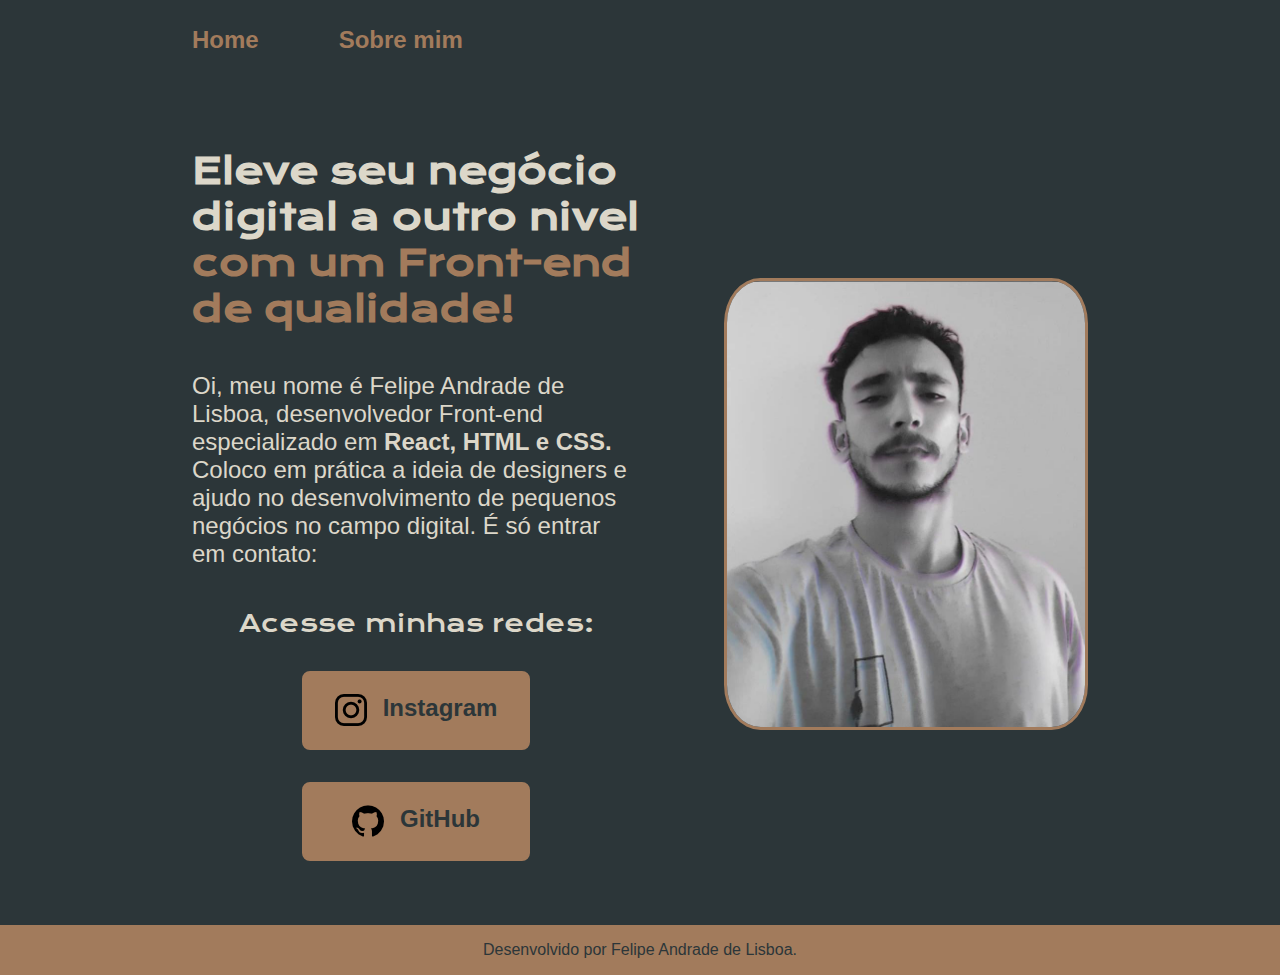
<file: index.html>
<!DOCTYPE html>
<html lang="pt-br">
<head>
    <meta charset="UTF-8">
    <meta http-equiv="X-UA-Compatible" content="IE=edge">
    <meta name="viewport" content="width=device-width, initial-scale=1.0">
    <title>Portfolio</title>
    <link rel="stylesheet" href="./style/portfolio.css">
</head>
<body>
    <header class="cabecalho"> 
        <nav class="cabecalho__menu">
            <a class="cabecalho__menu__link" href="index.html">Home</a>
            <a class="cabecalho__menu__link" href="about.html">Sobre mim</a>
        </nav>
    </header>
    <main class="apresentacao">
        <section class="apresentacao__conteudo">
            <h1 class="apresentacao__conteudo__titulo">Eleve seu negócio digital a outro nivel <strong class="titulo-destaque">com um Front-end de qualidade!</strong></h1>
            <p class="apresentacao__conteudo__texto">Oi, meu nome é Felipe Andrade de Lisboa, desenvolvedor Front-end especializado em <strong >React, HTML e CSS.</strong> Coloco em prática a ideia de designers e ajudo no desenvolvimento de pequenos negócios no campo digital. É só entrar em contato:</p>
            <div class="apresentacao__links">
                <h2 class="apresentacao__subtitulo__links">Acesse minhas redes:</h2>
                <a class ="apresentacao__links__navegacao" href="https://instagram.com/shunsuik1o"><img src="./assents/logotipo-do-instagram.png">Instagram</a>
                <a class ="apresentacao__links__navegacao" href="https://github.com/Liaf1"><img src="./assents/logotipo-do-github.png">GitHub</a>
            </div>
        </section>
        <img class ="imagem__conteudo" src="./assents/imagemfelipe.png"  alt="Foto de Felipe Andrade">
    </main>
    <footer>
        <p class="rodape">Desenvolvido por Felipe Andrade de Lisboa.</p>

    </footer>
    
</body>
</html>
</file>
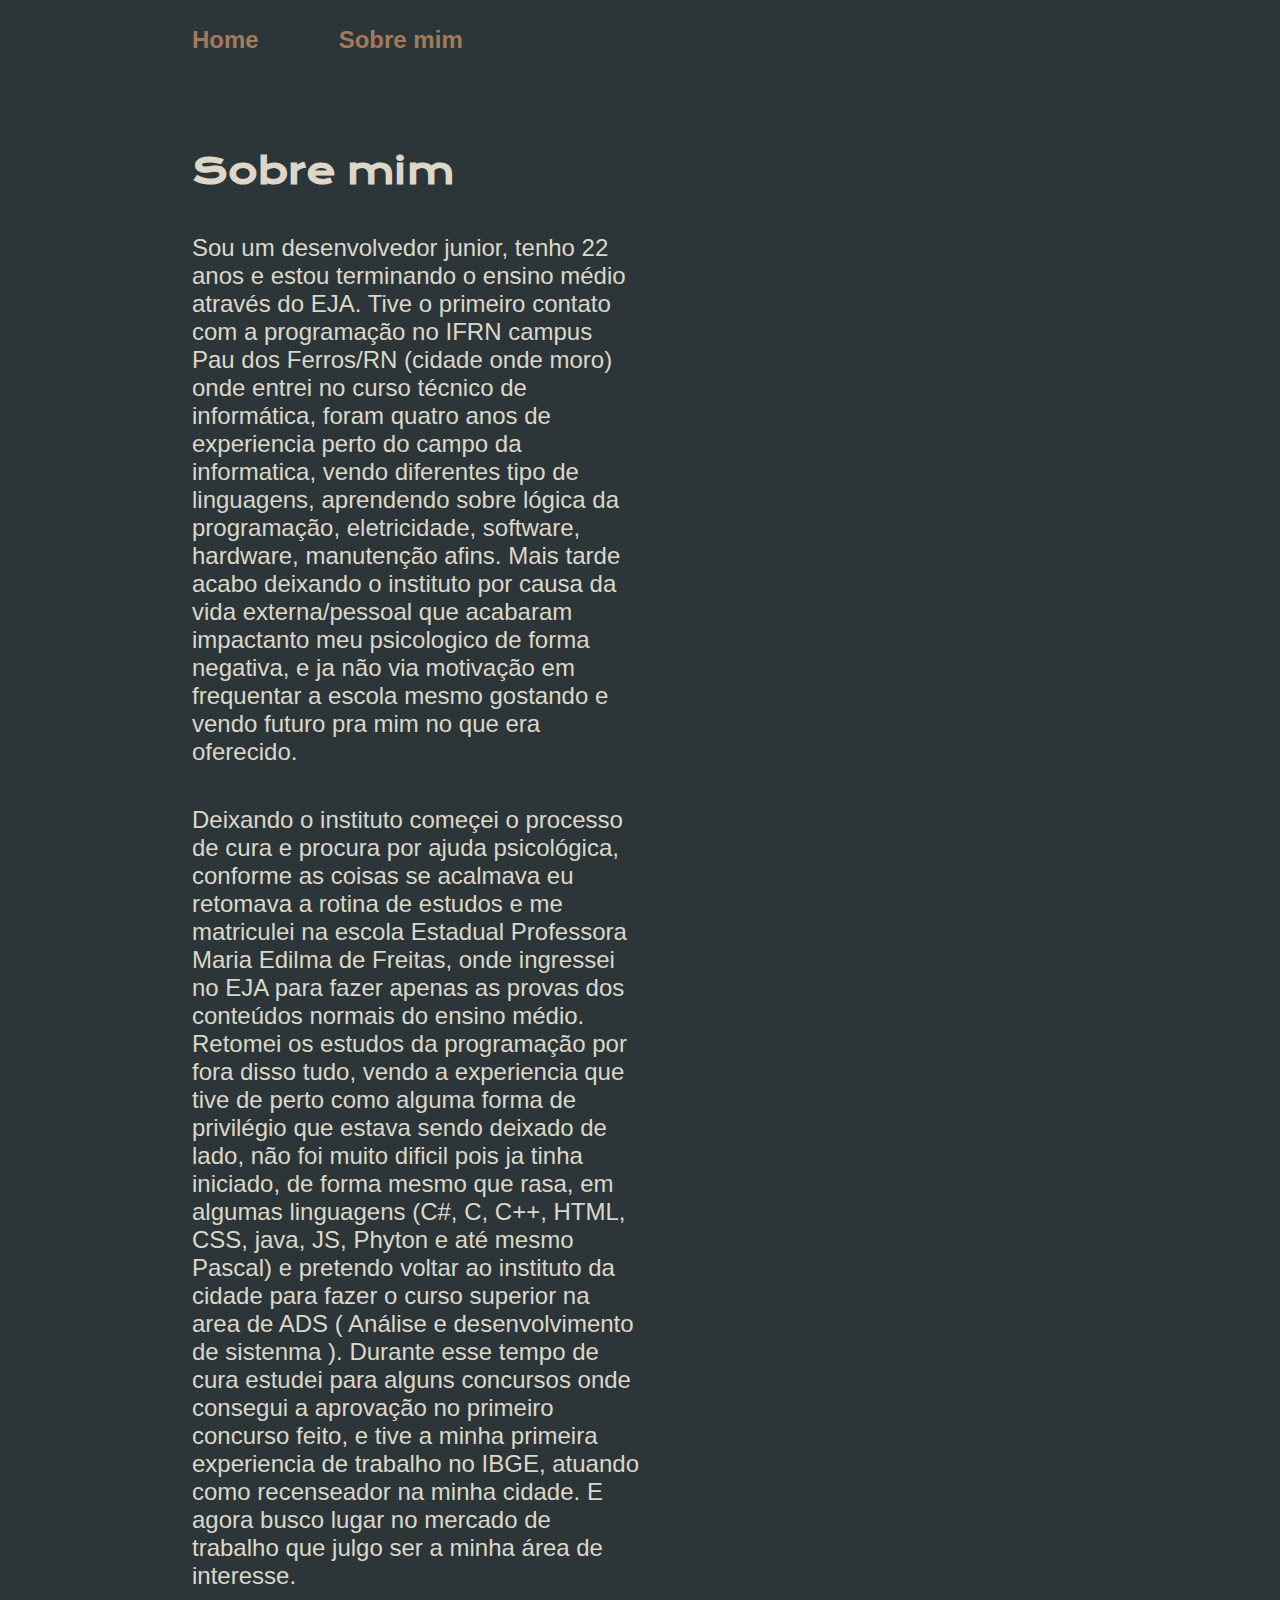
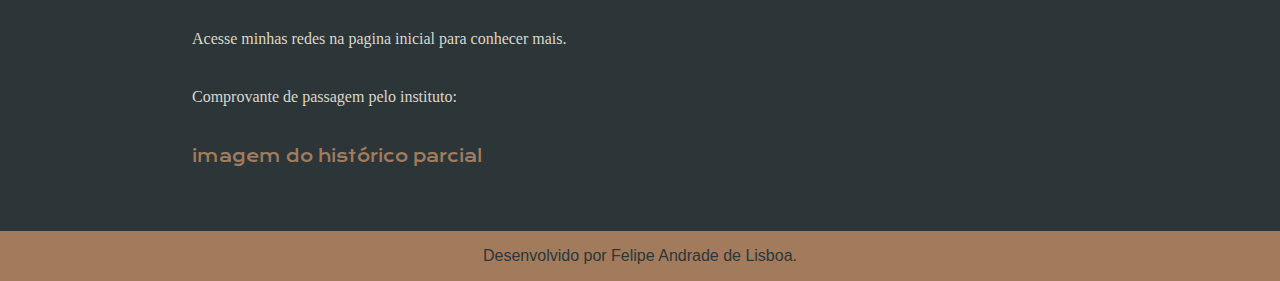
<file: about.html>
<!DOCTYPE html>
<html lang="pt-br">
<head>
    <meta charset="UTF-8">
    <meta http-equiv="X-UA-Compatible" content="IE=edge">
    <meta name="viewport" content="width=device-width, initial-scale=1.0">
    <title>Sobre mim</title>
    <link rel="stylesheet" href="./style/portfolio.css">
</head>
<body>
    <header class="cabecalho"> 
        <nav class="cabecalho__menu">
             <a class="cabecalho__menu__link" href="index.html">Home</a>
            <a class="cabecalho__menu__link" href="about.html">Sobre mim</a>
        </nav>
    </header>
    <main  class="apresentacao">
        <section class="apresentacao__conteudo">

            <h1 class="apresentacao__conteudo__titulo">Sobre mim</h1>
            <p class="apresentacao__conteudo__texto">
                 Sou um desenvolvedor junior, tenho 22 anos e estou terminando o ensino médio através do EJA. Tive o primeiro contato com a programação no IFRN campus Pau dos Ferros/RN (cidade onde moro) onde entrei no curso técnico de informática, foram quatro anos de experiencia perto do campo da informatica, vendo diferentes tipo de linguagens, aprendendo sobre lógica da programação, eletricidade, software, hardware, manutenção afins. Mais tarde acabo deixando o instituto por causa da vida externa/pessoal que acabaram impactanto meu psicologico de forma negativa, e ja não via motivação em frequentar a escola mesmo gostando e vendo futuro pra mim no que era oferecido.

            </p>
            <p class="apresentacao__conteudo__texto">
                Deixando o instituto começei o processo de cura e procura por ajuda psicológica, conforme as coisas se acalmava eu retomava a rotina de estudos e me matriculei na escola Estadual Professora Maria Edilma de Freitas, onde ingressei no EJA para fazer apenas as provas dos conteúdos normais do ensino médio. Retomei os estudos da programação por fora disso tudo, vendo a experiencia que tive de perto como alguma forma de privilégio que estava sendo deixado de lado, não foi muito dificil pois ja tinha iniciado, de forma mesmo que rasa, em algumas linguagens (C#, C, C++, HTML, CSS, java, JS, Phyton e até mesmo Pascal) e pretendo voltar ao instituto da cidade para fazer o curso superior na area de ADS ( Análise e desenvolvimento de sistenma ). Durante esse tempo de cura estudei para alguns concursos onde consegui a aprovação no primeiro concurso feito, e tive a minha primeira experiencia de trabalho no IBGE, atuando como recenseador na minha cidade. E agora busco lugar no mercado de trabalho que julgo ser a minha área de interesse.
            </p>

            <p>
                Acesse minhas redes na pagina inicial para conhecer mais.
            </p>

            <p>
                Comprovante de passagem pelo instituto:
            </p>

            <a class="link__about__comprovante" href="./assents/histórico.png.jpeg">imagem do histórico parcial</a>
            
        </section>
       

    </main>
    <footer>
        <p class="rodape">Desenvolvido por Felipe Andrade de Lisboa.</p>
    </footer>
</body>
</html>
</file>
<file: style/portfolio.css>
@import url('https://fonts.googleapis.com/css2?family=Krona+One&family=Montserrat:wght@400;600&display=swap');

:root{
    --cor-primaria:#2C3639;
    --cor-secundaria:#A27B5C;
    --cor-tercearia:#DCD7C9;
    --cor-hover: lightgrey;
    --fonte-primaria:'Krona One', sans-serif;
    --fonte-secundaria:'Monteserrat', sans-serif;
}

*{
     margin: 0;
    padding: 0;
}

body {

    background-color: var(--cor-primaria);
    color: var(--cor-tercearia);
    box-sizing: border-box;
}

.cabecalho{
    background-color: var(--cor-primaria);
    padding: 2% 0% 0% 15%;
    display: flex;
    align-items: flex-end;
}

.cabecalho__menu{
    display: flex;
    gap: 80px;
    
}

.cabecalho__menu__link{
    font-family: var(--fonte-secundaria);
    padding-bottom: 30px;
    font-size: 1.5rem;
    font-weight: 600;
    color: var(--cor-secundaria);
    text-decoration: none;
  
}

.apresentacao{
    padding: 5% 15%;
    display: flex;
    align-items: center;
    justify-content: space-between;
    gap: 82px;
    
}


.apresentacao__conteudo{
    width: 50%;
    display: flex;
    flex-direction: column;
    gap: 40px;
    
}

.apresentacao__conteudo__titulo{
    font-size: 2.25rem;
    font-family: var(--fonte-primaria);
    
}

.titulo-destaque{
    color: var(--cor-secundaria);
}

.apresentacao__conteudo__texto{
    font-size: 1.5rem;
    font-family: var(--fonte-secundaria);
    
}

.apresentacao__links{
    display: flex;
    justify-content: space-between;
    flex-direction: column;
    align-items: center;
    gap: 32px;
    
}

.apresentacao__subtitulo__links{
    font-family: var(--fonte-primaria);
    font-weight: 400;
    font-size: 1.5rem;

}

.apresentacao__links__navegacao{
    background-color: var(--cor-secundaria);
    border: solid 2px  var(--cor-secundaria);
    display: flex;
    justify-content: center;
    gap: 16px;
    width: 50%;
    text-align: center;
    border-radius: 8px;
    font-size: 1.5rem;
    font-weight: 600;
    padding: 21.5px 0px;
    text-decoration: none;
    color: var(--cor-primaria);
    font-family: var(--fonte-secundaria)
    
    
}

.apresentacao__links__navegacao:hover{
    background-color: var(--cor-hover);
    color:  var(--cor-primaria);
    padding: 1em;
    border-color: var(--cor-secundaria) ;
}

.imagem__conteudo{
    display: flex;
    width: 40%;
    height: 50%;
    border: solid var(--cor-secundaria);
    border-radius: 10%;
   
}

.rodape {
    color:  var(--cor-primaria);
    background-color:  var(--cor-secundaria);
    text-align: center;
    padding: 1em;
    font-family: var(--fonte-secundaria);
    font-size: 1rem;
    font-weight: 400;
    

}

.link__about__comprovante{
    text-decoration: none;
    font-family: var(--fonte-primaria);
    color: var(--cor-secundaria);
}

@media ( max-width: 1200px) {
    
    .cabecalho{
        padding: 10%;
    }
   
    .cabecalho__menu{
        justify-content: center;
    }
   
    .apresentacao {
        flex-direction: column-reverse;
        padding: 5%;
    }

    .apresentacao__conteudo{
        width: auto;

    }

  

}
</file>
